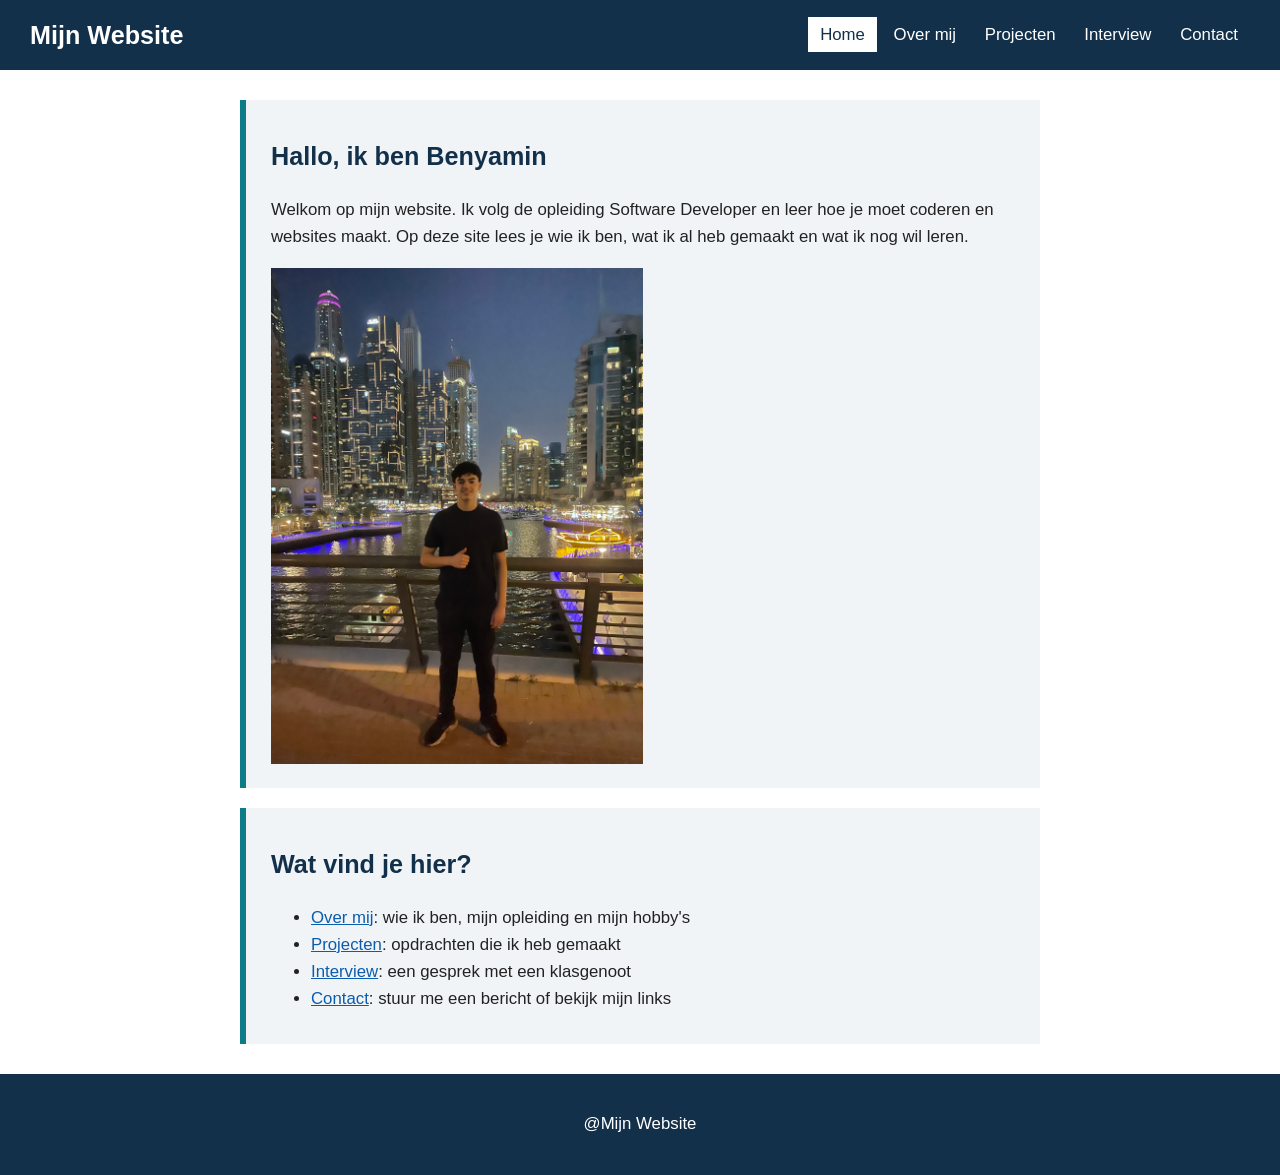
<file: index.html>
<!doctype html>
<html lang="en">
  <head>
    <meta charset="UTF-8" />
    <meta name="viewport" content="width=device-width, initial-scale=1.0" />
    <title>Home | Benyamin</title>
    <link rel="stylesheet" href="style.css" />
  </head>
  <body>
    <header>
      <h2>Mijn Website</h2>
      <nav>
        <a class="active" href="index.html">Home</a>
        <a href="about.html">Over mij</a>
        <a href="projects.html">Projecten</a>
        <a href="interview.html">Interview</a>
        <a href="contact.html">Contact</a>
      </nav>
    </header>

    <main>
      <section>
        <h2>Hallo, ik ben Benyamin</h2>
        <p>
          Welkom op mijn website. Ik volg de opleiding Software Developer en
          leer hoe je moet coderen en websites maakt. Op deze site lees je wie
          ik ben, wat ik al heb gemaakt en wat ik nog wil leren.
        </p>
        <img src="IMG_2659.jpeg" alt="Foto van Benyamin" />
      </section>

      <section>
        <h2>Wat vind je hier?</h2>
        <ul>
          <li><a href="about.html">Over mij</a>: wie ik ben, mijn opleiding en mijn hobby's</li>
          <li><a href="projects.html">Projecten</a>: opdrachten die ik heb gemaakt</li>
          <li><a href="interview.html">Interview</a>: een gesprek met een klasgenoot</li>
          <li><a href="contact.html">Contact</a>: stuur me een bericht of bekijk mijn links</li>
        </ul>
      </section>
    </main>

    <footer>
      <p>@Mijn Website</p>
    </footer>
  </body>
</html>
</file>
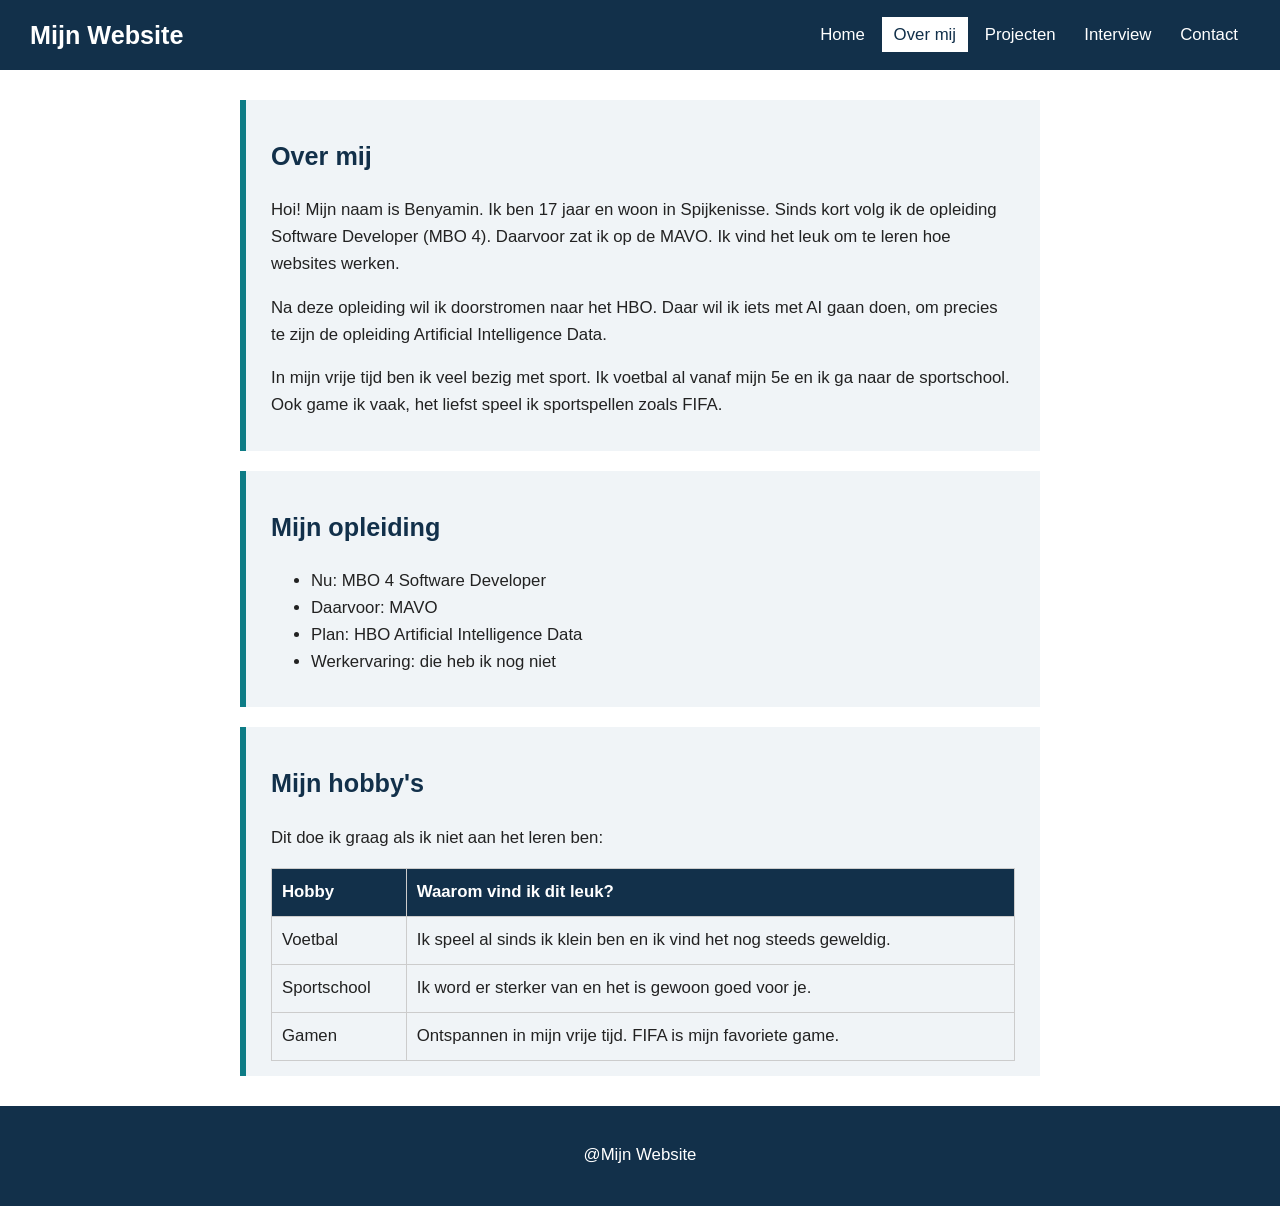
<file: about.html>
<!doctype html>
<html lang="en">
  <head>
    <meta charset="UTF-8" />
    <meta name="viewport" content="width=device-width, initial-scale=1.0" />
    <title>Over mij | Benyamin</title>
    <link rel="stylesheet" href="style.css" />
  </head>
  <body>
    <header>
      <h2>Mijn Website</h2>
      <nav>
        <a href="index.html">Home</a>
        <a class="active" href="about.html">Over mij</a>
        <a href="projects.html">Projecten</a>
        <a href="interview.html">Interview</a>
        <a href="contact.html">Contact</a>
      </nav>
    </header>

    <main>
      <section>
        <h2>Over mij</h2>
        <p>
          Hoi! Mijn naam is Benyamin. Ik ben 17 jaar en woon in Spijkenisse.
          Sinds kort volg ik de opleiding Software Developer (MBO 4). Daarvoor
          zat ik op de MAVO. Ik vind het leuk om te leren hoe websites werken.
        </p>
        <p>
          Na deze opleiding wil ik doorstromen naar het HBO. Daar wil ik iets
          met AI gaan doen, om precies te zijn de opleiding Artificial
          Intelligence Data.
        </p>
        <p>
          In mijn vrije tijd ben ik veel bezig met sport. Ik voetbal al vanaf
          mijn 5e en ik ga naar de sportschool. Ook game ik vaak, het liefst
          speel ik sportspellen zoals FIFA.
        </p>
      </section>

      <section>
        <h2>Mijn opleiding</h2>
        <ul>
          <li>Nu: MBO 4 Software Developer</li>
          <li>Daarvoor: MAVO</li>
          <li>Plan: HBO Artificial Intelligence Data</li>
          <li>Werkervaring: die heb ik nog niet</li>
        </ul>
      </section>

      <section>
        <h2>Mijn hobby's</h2>
        <p>Dit doe ik graag als ik niet aan het leren ben:</p>
        <table>
          <tr>
            <th>Hobby</th>
            <th>Waarom vind ik dit leuk?</th>
          </tr>
          <tr>
            <td>Voetbal</td>
            <td>
              Ik speel al sinds ik klein ben en ik vind het nog steeds
              geweldig.
            </td>
          </tr>
          <tr>
            <td>Sportschool</td>
            <td>Ik word er sterker van en het is gewoon goed voor je.</td>
          </tr>
          <tr>
            <td>Gamen</td>
            <td>Ontspannen in mijn vrije tijd. FIFA is mijn favoriete game.</td>
          </tr>
        </table>
      </section>
    </main>

    <footer>
      <p>@Mijn Website</p>
    </footer>
  </body>
</html>
</file>
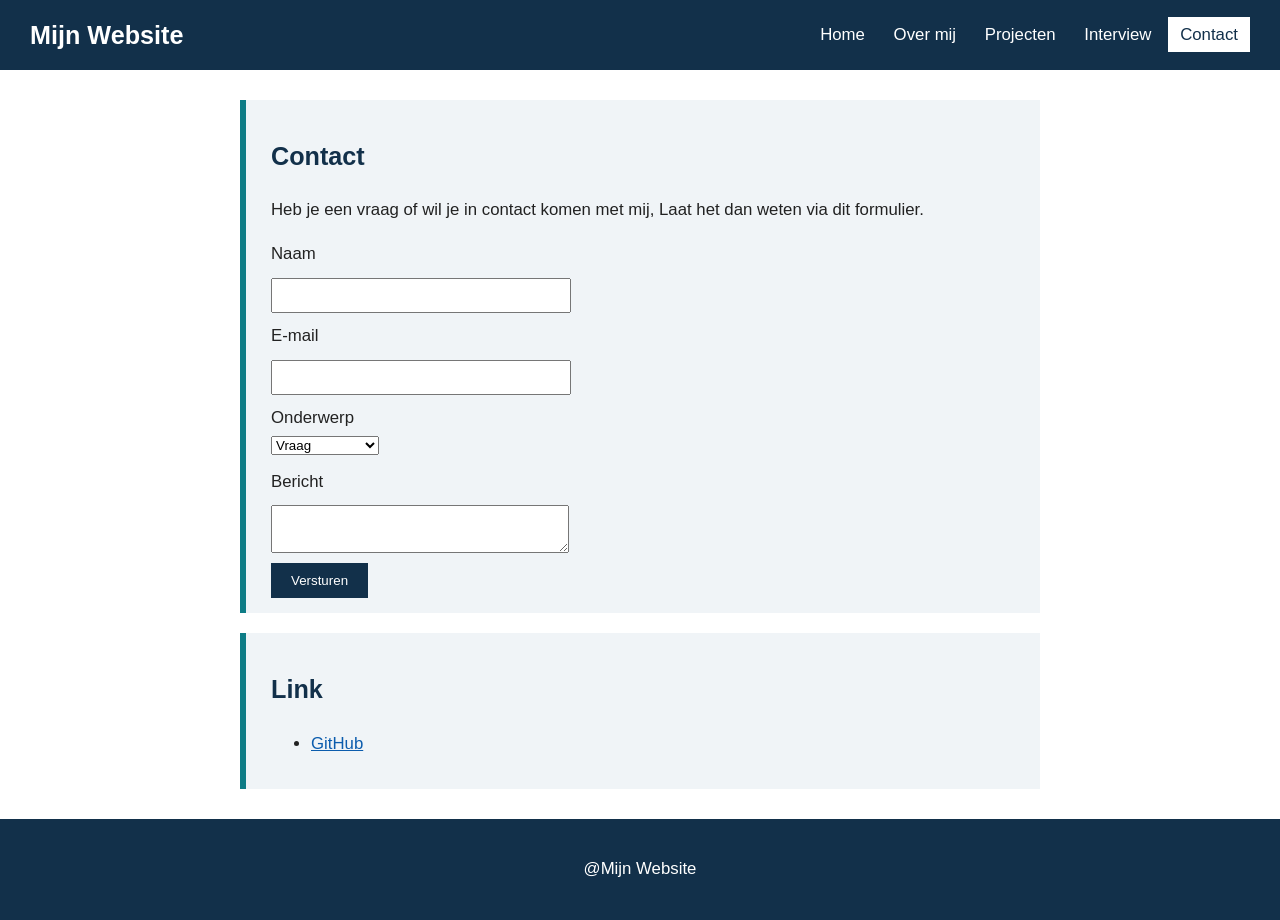
<file: contact.html>
<!doctype html>
<html lang="en">
  <head>
    <meta charset="UTF-8" />
    <meta name="viewport" content="width=device-width, initial-scale=1.0" />
    <title>Contact | Benyamin</title>
    <link rel="stylesheet" href="style.css" />
  </head>
  <body>
    <header>
      <h2>Mijn Website</h2>
      <nav>
        <a href="index.html">Home</a>
        <a href="about.html">Over mij</a>
        <a href="projects.html">Projecten</a>
        <a href="interview.html">Interview</a>
        <a class="active" href="contact.html">Contact</a>
      </nav>
    </header>
    <main>
      <section>
        <h2>Contact</h2>
        <p> Heb je een vraag of wil je in contact komen met mij, Laat het dan weten via dit formulier.
        <form>
          <label for="name">Naam</label>
          <input type="text" id="name" name="name" />

          <label for="email">E-mail</label>
          <input type="email" id="email" name="email" />

          <label for="subject">Onderwerp</label>
          <select id="subject" name="subject">
            <option>Vraag</option>
            <option>Samenwerken</option>
            <option>Anders</option>
          </select>

          <label for="message">Bericht</label>
          <textarea id="message" name="message"></textarea>

          <button type="submit">Versturen</button>
        </form>
      </section>
      <section>
        <h2>Link</h2>
        <ul>
          <li><a href="https://github.com">GitHub</a></li>
        </ul>
      </section>
    </main>
    <footer>
      <p>@Mijn Website</p>
    </footer>
  </body>
</html>
</file>
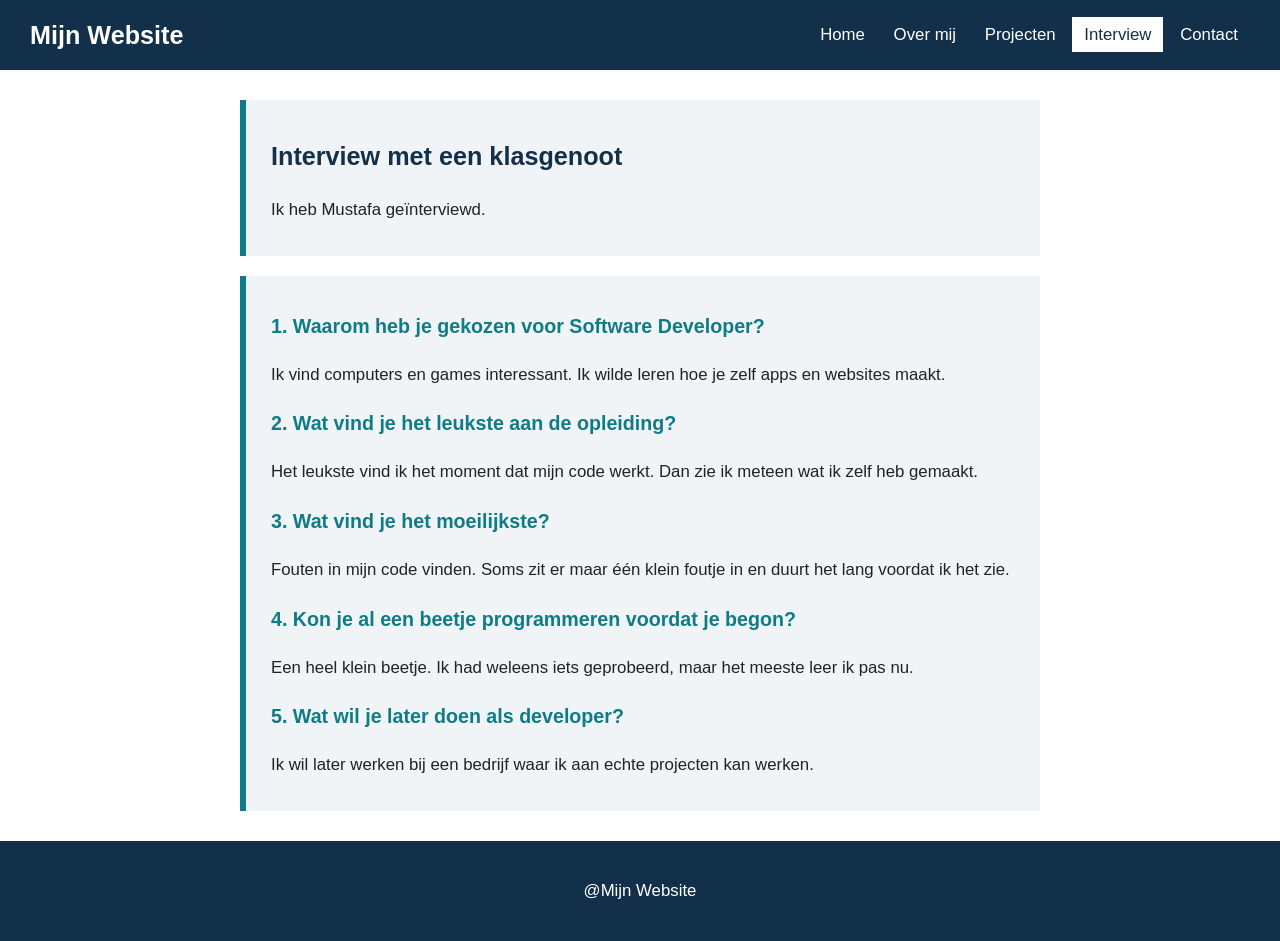
<file: interview.html>
<!doctype html>
<html lang="en">
  <head>
    <meta charset="UTF-8" />
    <meta name="viewport" content="width=device-width, initial-scale=1.0" />
    <title>Interview | Benyamin</title>
    <link rel="stylesheet" href="style.css" />
  </head>
  <body>
    <header>
      <h2>Mijn Website</h2>
      <nav>
        <a href="index.html">Home</a>
        <a href="about.html">Over mij</a>
        <a href="projects.html">Projecten</a>
        <a class="active" href="interview.html">Interview</a>
        <a href="contact.html">Contact</a>
      </nav>
    </header>
    <main>
      <section>
        <h2>Interview met een klasgenoot</h2>
        <p>Ik heb Mustafa geïnterviewd.</p>
      </section>
      <section>
        <h3>1. Waarom heb je gekozen voor Software Developer?</h3>
        <p>
          Ik vind computers en games interessant. Ik wilde leren hoe je zelf
          apps en websites maakt.
        </p>

        <h3>2. Wat vind je het leukste aan de opleiding?</h3>
        <p>
          Het leukste vind ik het moment dat mijn code werkt. Dan zie ik meteen
          wat ik zelf heb gemaakt.
        </p>

        <h3>3. Wat vind je het moeilijkste?</h3>
        <p>
          Fouten in mijn code vinden. Soms zit er maar één klein foutje in en
          duurt het lang voordat ik het zie.
        </p>

        <h3>4. Kon je al een beetje programmeren voordat je begon?</h3>
        <p>
          Een heel klein beetje. Ik had weleens iets geprobeerd, maar het meeste
          leer ik pas nu.
        </p>

        <h3>5. Wat wil je later doen als developer?</h3>
        <p>
          Ik wil later werken bij een bedrijf waar ik aan echte projecten kan
          werken.
        </p>
      </section>
    </main>
    <footer>
      <p>@Mijn Website</p>
    </footer>
  </body>
</html>
</file>
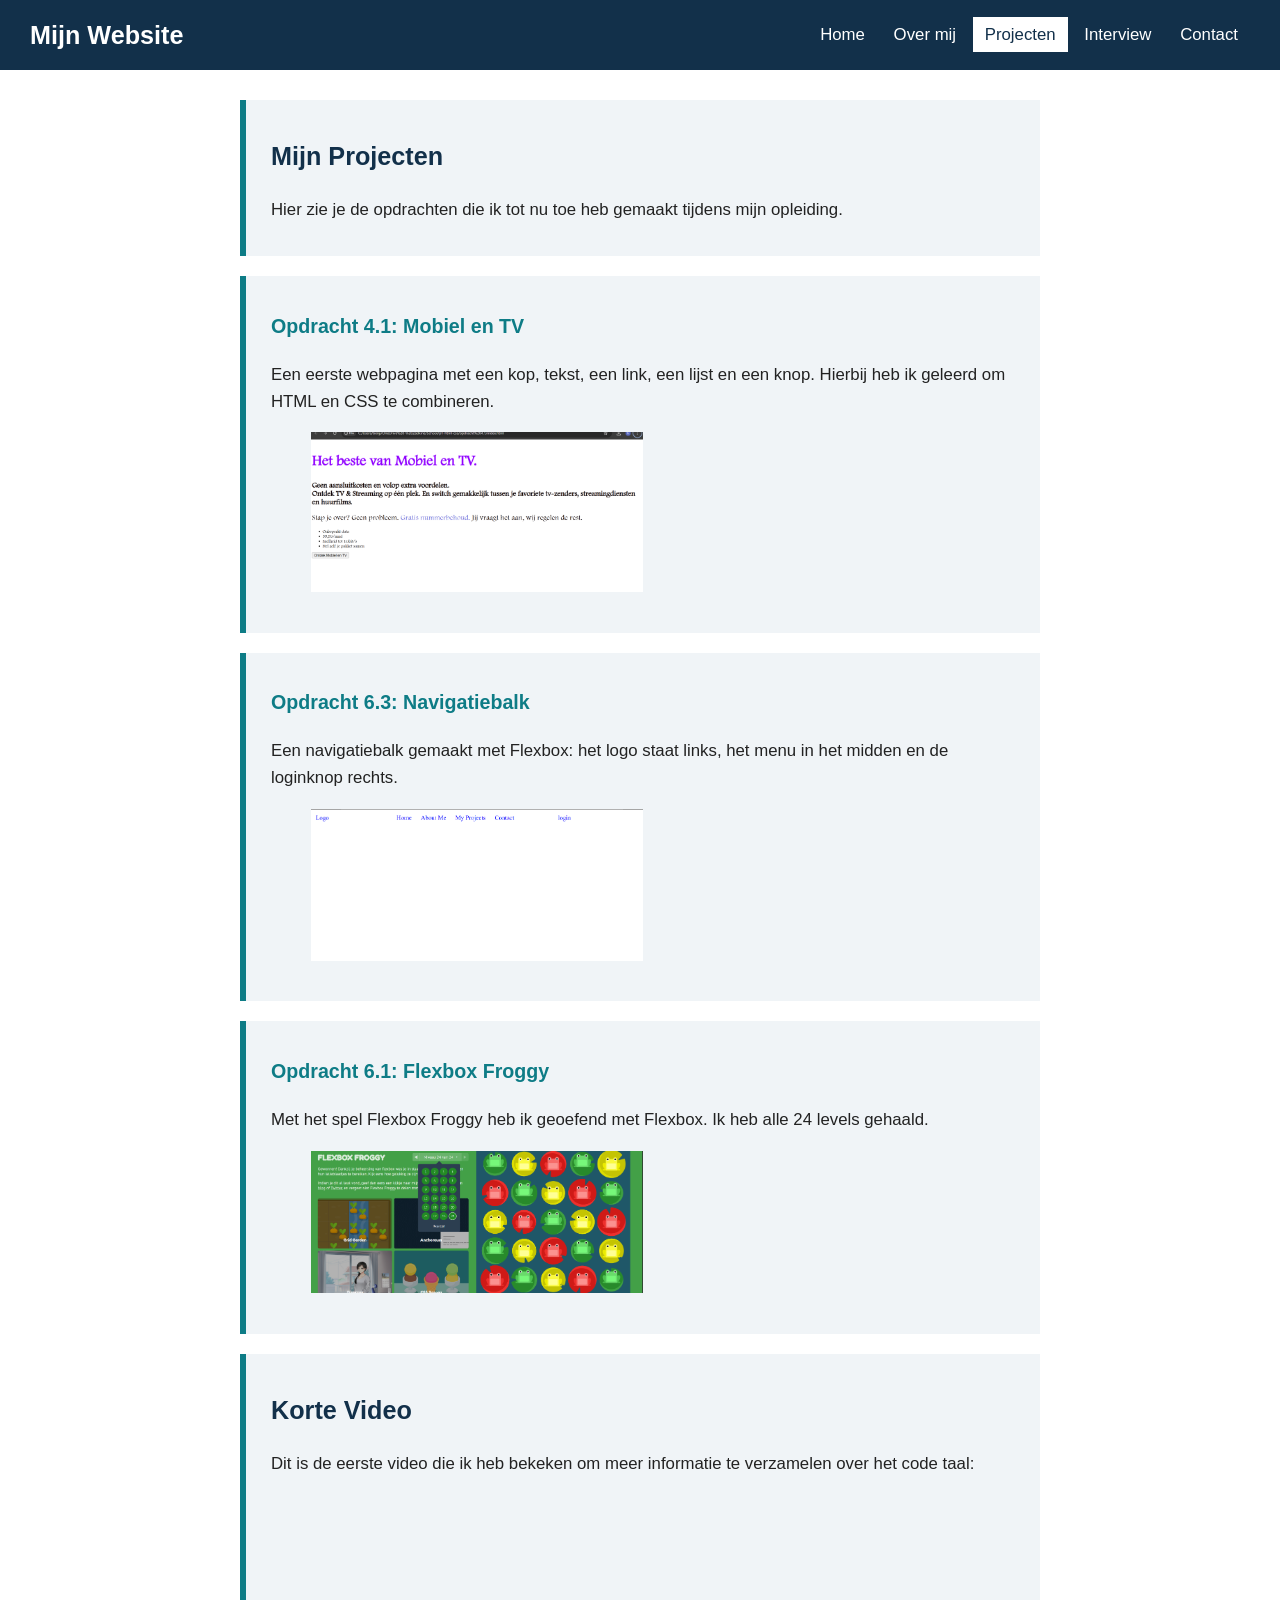
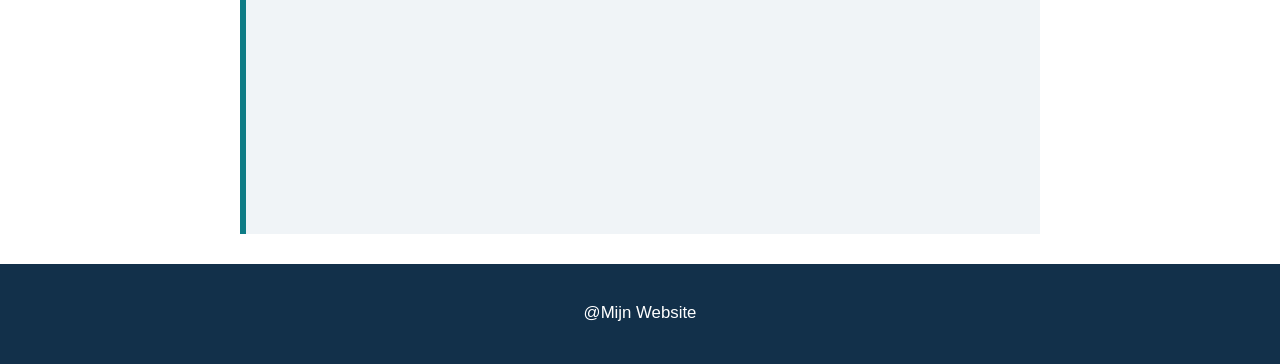
<file: projects.html>
<!doctype html>
<html lang="en">
  <head>
    <meta charset="UTF-8" />
    <meta name="viewport" content="width=device-width, initial-scale=1.0" />
    <title>Projecten | Benyamin</title>
    <link rel="stylesheet" href="style.css" />
  </head>
  <body>
    <header>
      <h2>Mijn Website</h2>
      <nav class="navbar">
        <a href="index.html">Home</a>
        <a href="about.html">Over mij</a>
        <a class="active" href="projects.html">Projecten</a>
        <a href="interview.html">Interview</a>
        <a href="contact.html">Contact</a>
      </nav>
    </header>

    <main>
      <section>
        <h2>Mijn Projecten</h2>
        <p>
          Hier zie je de opdrachten die ik tot nu toe heb gemaakt tijdens mijn
          opleiding.
        </p>
      </section>

      <section class="project">
        <h3>Opdracht 4.1: Mobiel en TV</h3>
        <p>
          Een eerste webpagina met een kop, tekst, een link, een lijst en een
          knop. Hierbij heb ik geleerd om HTML en CSS te combineren.
        </p>
        <figure>
          <img
            src="opdracht-4-1.png"
            alt="Screenshot van opdracht 4.1: pagina Het beste van Mobiel en TV"
          />
        </figure>
      </section>

      <section class="project">
        <h3>Opdracht 6.3: Navigatiebalk</h3>
        <p>
          Een navigatiebalk gemaakt met Flexbox: het logo staat links, het menu
          in het midden en de loginknop rechts.
        </p>
        <figure>
          <img
            src="opdracht-6-3.png"
            alt="Screenshot van opdracht 6.3: navigatiebalk met logo, menu en login"
          />
        </figure>
      </section>

      <section class="project">
        <h3>Opdracht 6.1: Flexbox Froggy</h3>
        <p>
          Met het spel Flexbox Froggy heb ik geoefend met Flexbox. Ik heb alle
          24 levels gehaald.
        </p>
        <figure>
          <img
            src="opdracht-6-1.png"
            alt="Screenshot van opdracht 6.1: Flexbox Froggy level 24 van 24"
          />
        </figure>
      </section>

      <section>
        <h2>Korte Video</h2>
        <p>
          Dit is de eerste video die ik heb bekeken om meer informatie te
          verzamelen over het code taal:
        </p>

 <iframe
  width="560"
  height="315"
  src="https://www.youtube.com/embed/salY_Sm6mv4"
  title="HTML in 5 minutes"
  frameborder="0"
  allow="accelerometer; autoplay; clipboard-write; encrypted-media; gyroscope; picture-in-picture; web-share"
  referrerpolicy="strict-origin-when-cross-origin"
  allowfullscreen
></iframe>
          
      </section>
    </main>

    <footer>
      <p>@Mijn Website</p>
    </footer>
  </body>
</html>
</file>
<file: style.css>
body {
  margin: 0;
  font-family: Calibri, Arial, sans-serif;
  font-size: 1.05rem;
  line-height: 1.6;
  background-color: #ffffff;
  color: #222222;
}

h2 {
  color: #12304a;
}

h3 {
  color: #0e7c86;
}

a {
  color: #0b5cad;
}

header {
  display: flex;
  justify-content: space-between;
  align-items: center;
  padding: 15px 30px;
  background-color: #12304a;
}

header h2 {
  margin: 0;
  color: #ffffff;
}

nav a {
  color: #ffffff;
  text-decoration: none;
  padding: 8px 12px;
}

nav a:hover {
  background-color: #1f4d73;
}

nav a.active {
  background-color: #ffffff;
  color: #12304a;
}

main {
  max-width: 800px;
  margin: 30px auto;
  padding: 0 20px;
}

section {
  background-color: #f0f4f7;
  padding: 15px 25px;
  margin-bottom: 20px;
  border-left: 6px solid #0e7c86;
}

img {
  max-width: 50%;
}

iframe {
  max-width: 100%;
}




table {
  width: 100%;
  border-collapse: collapse;
}

th {
  background-color: #12304a;
  color: #ffffff;
}

th, td {
  padding: 10px;
  text-align: left;
  border: 1px solid #cccccc;
}

label, input, textarea, button {
  display: block;
  margin-top: 10px;
}

input, textarea {
  width: 280px;
  padding: 8px;
}

button {
  padding: 10px 20px;
  background-color: #12304a;
  color: #ffffff;
  border: none;
}

button:hover {
  background-color: #0e7c86;
}

footer {
  padding: 20px;
  text-align: center;
  background-color: #12304a;
  color: #ffffff;
}
</file>
